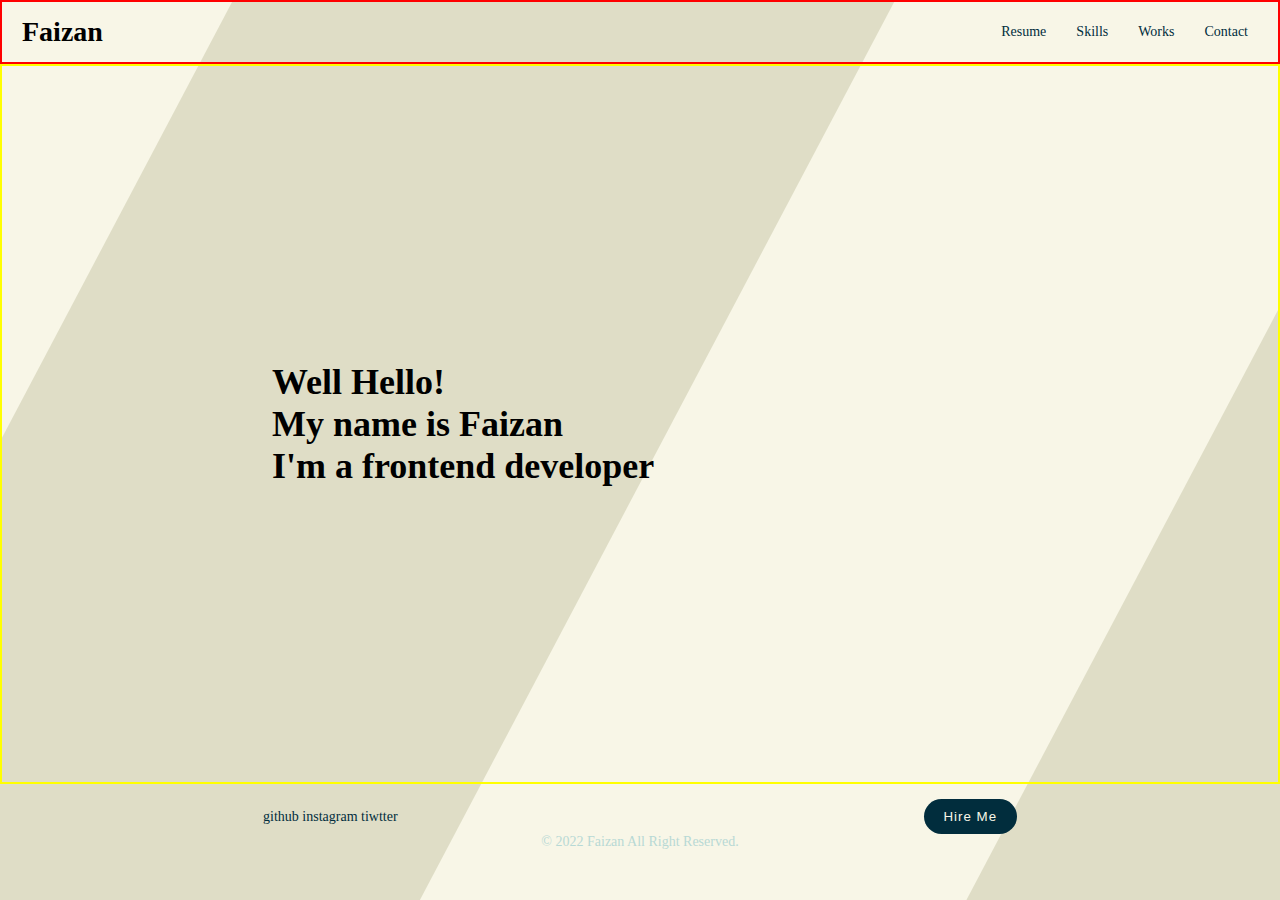
<file: index.html>
<!DOCTYPE html>
<html lang="en">
<head>
    <meta charset="UTF-8">
    <meta http-equiv="X-UA-Compatible" content="IE=edge">
    <meta name="viewport" content="width=device-width, initial-scale=1.0">
    <link rel="stylesheet" href="styles.css">
    <title>faiz_portfolio</title>
</head>
<body>
    <main class="container">
        <header class="head_container">
            <nav class="logo">
                <h1>Faizan</h1>
            </nav>
            <nav class="nav_links">
                <div class="resume  links ">
                    <a href="#" >Resume</a>
                </div>
                <div class="skills  links ">
                    <a href="#">Skills</a>
                </div>
                <div class="works links">
                    <a href="#profile" >Works</a>
                </div>
                <div class="contact links ">
                    <a href="#">Contact</a>
                </div>
            </nav>
        </header>
        <section class="profile_detaile" id="profile">
            <section class="detaile">
                <h1>Well Hello!</h1>
                <h1>My name is Faizan</h1>
                <h1>I'm a frontend developer</h1>
                <p></p>
            </section>  
            <section class="image">

            </section>  
        </section>
        <footer class="footer">
            <section class="social_links">
                <div class="icon_links">
                    <a href="">
                        github
                    </a>
                    <a href="">
                        instagram
                    </a>
                    <a href="">
                        tiwtter
                    </a>
                </div>
                <div>
                    <button class="button_1">Hire Me</button>
                </div>
            </section>
            <section>
                <span> &#169; 2022 faizan all right reserved. </span>
            </section>
        </footer>
    </main>
</body>
</html>
</file>
<file: styles.css>
*{
    margin: 0;
    padding: 0;
    box-sizing: border-box;
}
body{
    background: url(images/portfolio_background.svg) center/cover no-repeat;
    font-size: 14px;
} 
.container{
    width: 100%;
    min-height: 100vh;
    /* border: 2px solid black; */
}

/* header section */
.head_container{
    min-height: 4rem;
    border: 2px solid red;
    display: flex;
    flex-direction: row;
    align-items: center;
    align-content: center;
    justify-content: space-between;
}
.logo{
    padding: 0 20px 0 20px;
}
.nav_links{
    padding: 0 20px 0 20px;
    /* border: 2px solid #f7f8f3; */
    display: flex;
    flex-direction: row;
    align-items: center;
    align-content: center;
    justify-content: space-between;
    gap: 10px;
}
.links{
    padding: 10px;
    display: flex;
    align-items: center;
    align-content: center;
    
}
.links:hover
{  
    background-color: #f8444f;
    border: none;
    transition:all .8ms ease ;
}
.links>a,
.icon_links/*footer section links*/>a{
    color:#012d3d;
    font-weight: 500;
    text-decoration: none;
}

/* profile section */
.profile_detaile{
    width: 100%;
    min-height: 80vh;
    border: 2px solid 
    yellow;
    display: flex;
    flex-direction: row;
    align-items: center;
    align-content: center;
    justify-content: flex-start;

}
.detaile{
    font-size: large;
    text-align: left;
    padding: 0 0 0 15em;
}
/* footer section */
.footer{
    min-height: 9vh;
    /* border: 2px solid brown; */
    display:flex ;
    flex-direction: column;
    align-items: center;
    align-content: center;
    justify-content: center;
}
.social_links{
    width: 100%;
    display:flex ;
    flex-direction: row;
    align-items: center;
    align-content: center;
    justify-content: space-around;
}
.button_1{
    border: none;
    padding: 10px;
    width: 7em;
    background-color: #012d3d;
    border-radius: 30px;
    color: #f8f6e7;
    font-weight: 500;
    letter-spacing: 1px;
}
span{
    text-transform: capitalize;
    color: #78bdc4;
    opacity: 50%;
}
</file>
